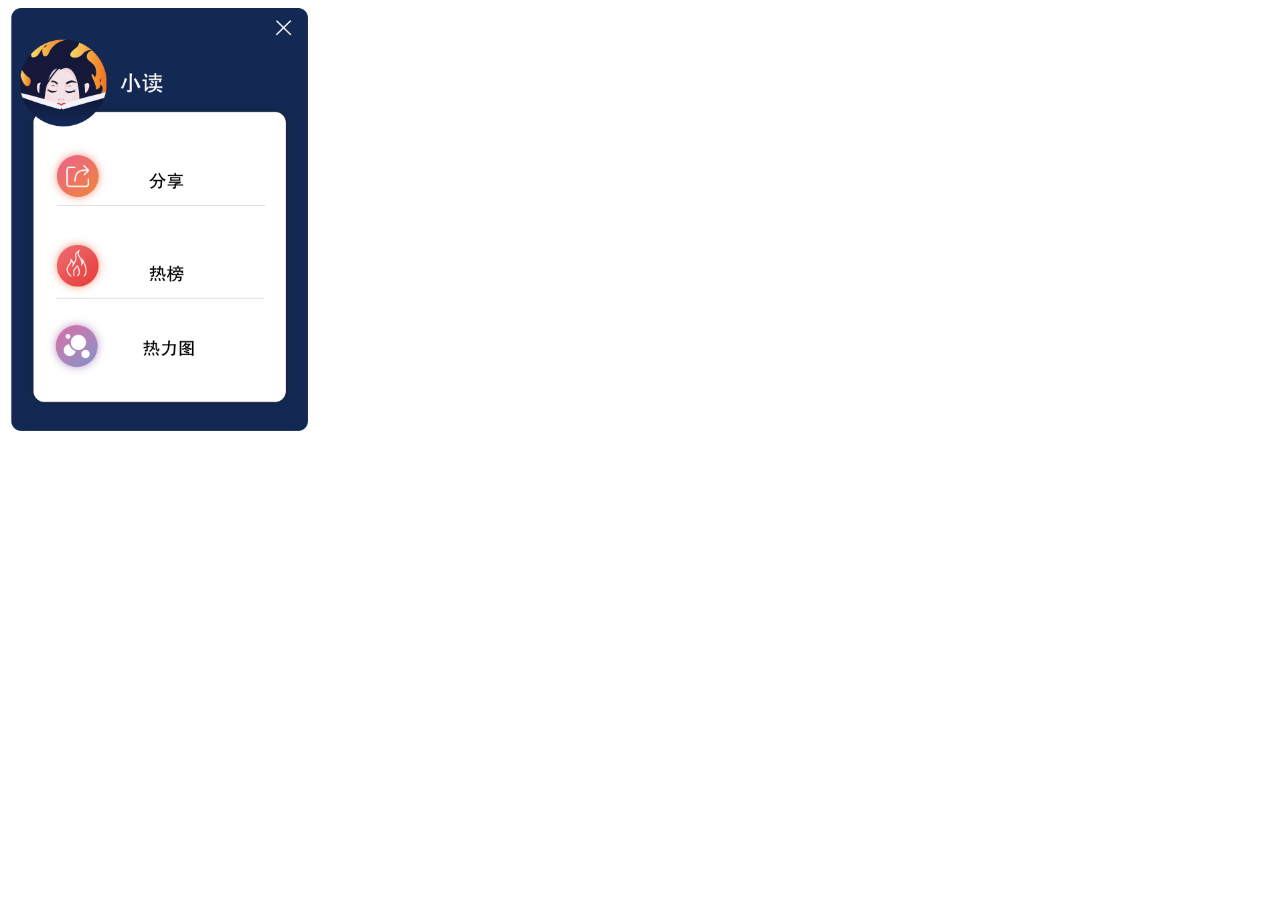
<file: web/popup.html>
<!doctype html>
<html>
    <head>
        <title>卡片分享hackday</title>
        <meta charset="utf-8"/>
        <link href="popup.css" type="text/css" rel="stylesheet"/>
    </head>
    <body>
        <img id="back" src="images/tanchuang.png">


        <div id="close"></div>

        <div class="share"></div>

        <div class="rank"></div>

        <div class="com"></div>

        <script src="js/jquery-3.4.1.js"></script>
        <script type="text/javascript" src="popup.js"></script>
    </body>
    
</html>
</file>
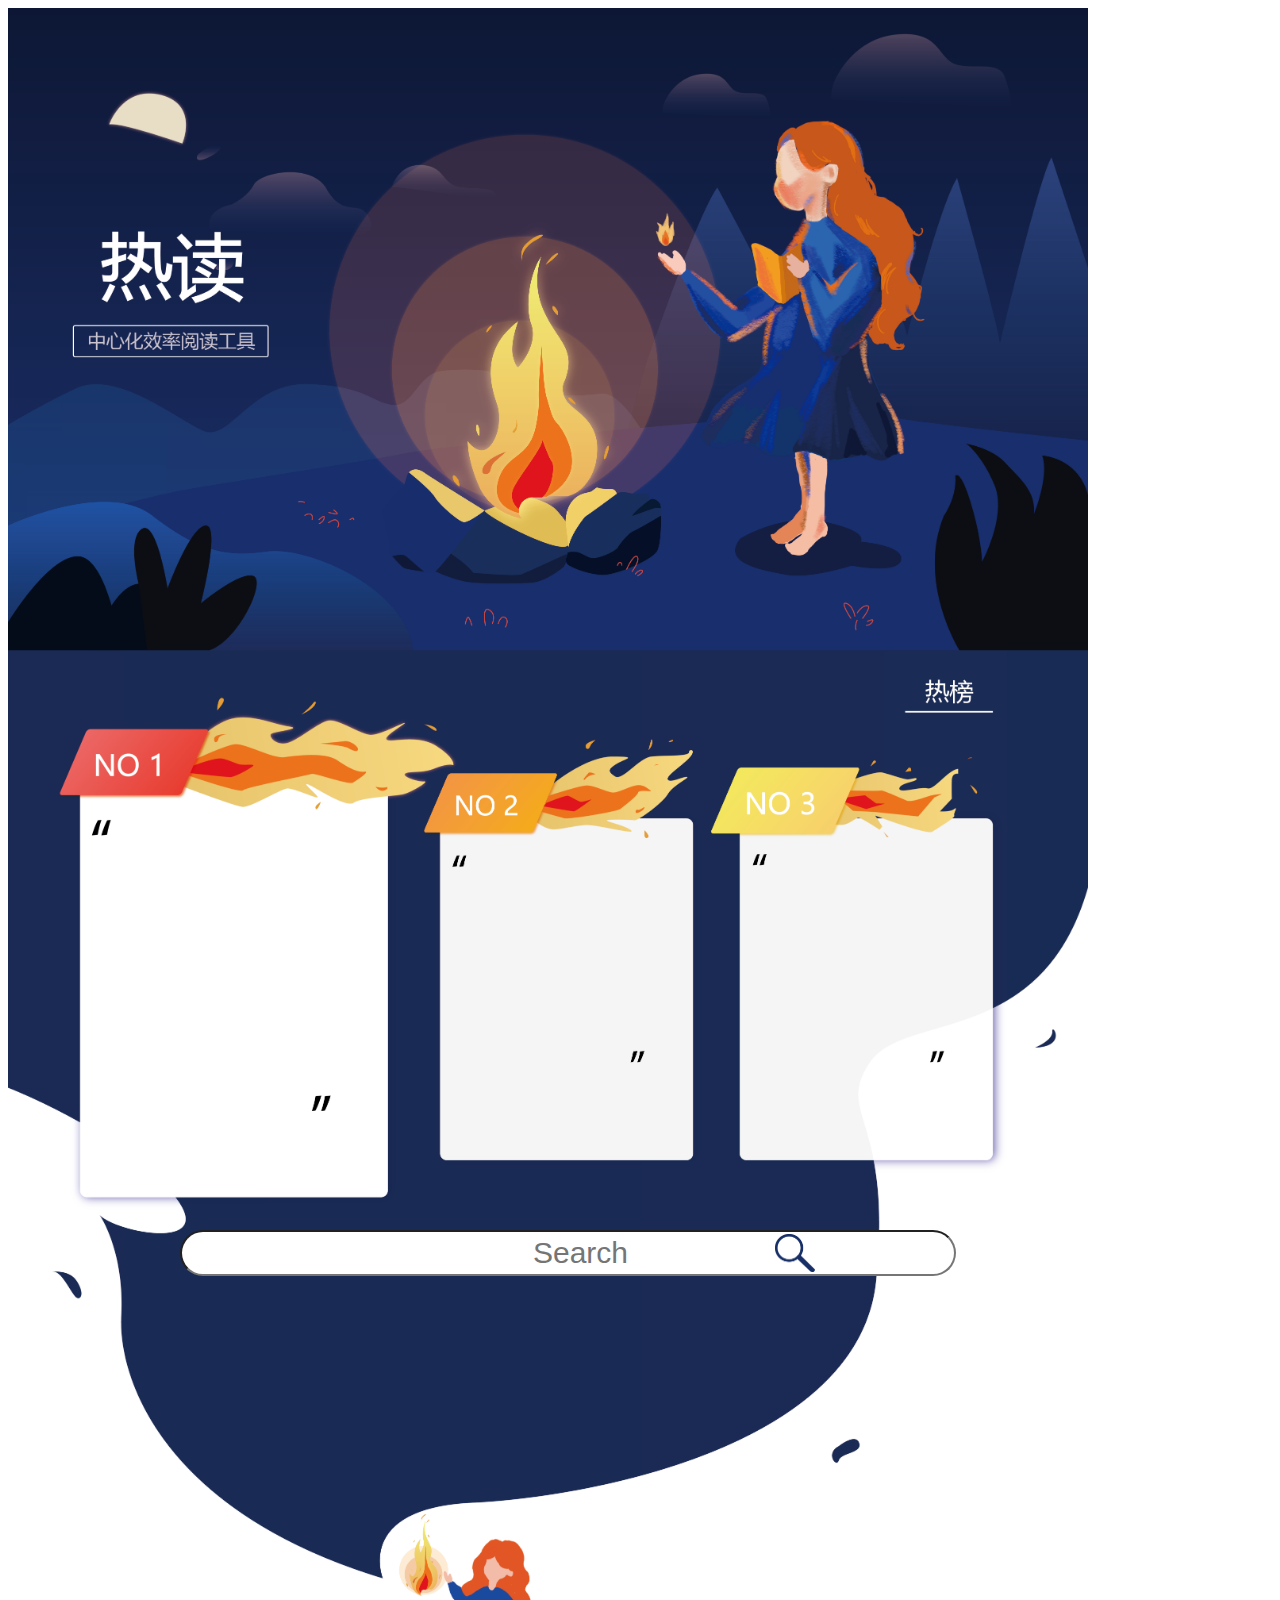
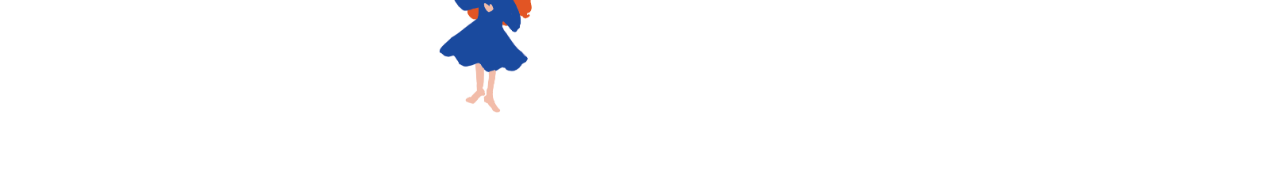
<file: web/rank.html>
<!doctype html>
<html>
    <head>
        <title>rank</title>
        <meta charset="utf-8"/>
        <link href="rank.css" type="text/css" rel="stylesheet"/>
    </head>
    <body>
        <img  id="back" src="images/back.png">
        <div class="search">
            <input id="input" type="text" placeholder="   Search">
            <div id="submit">
                <img  src="images/search.png">
            </div>
            
        </div>

        <div class="rank">

        </div>

        <script src="js/jquery-3.4.1.js"></script>
        <script type="text/javascript" src="rank.js"></script>
    </body>
    
</html>
</file>
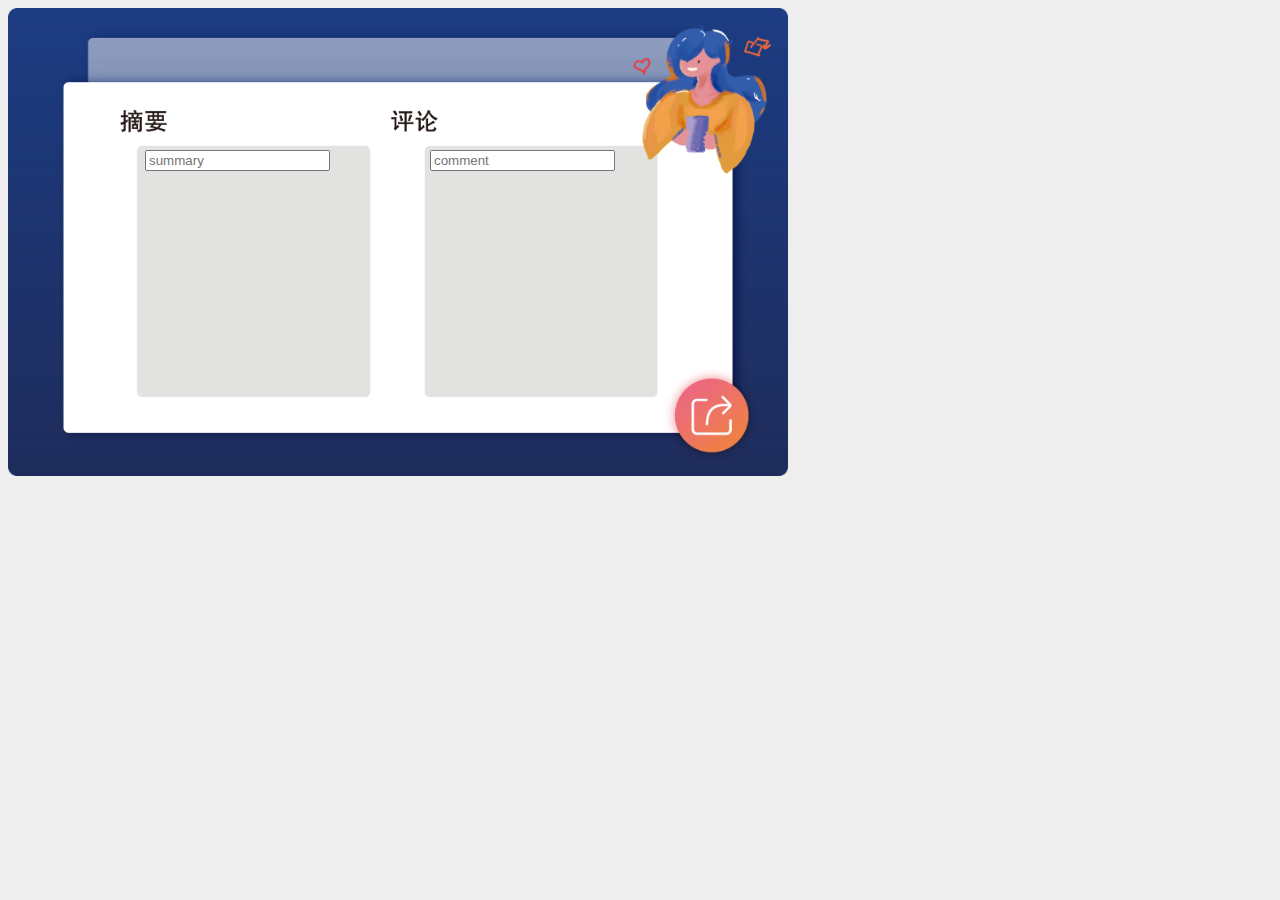
<file: web/share.html>
<!doctype html>
<html>
    <head>
        <title>share</title>
        <meta charset="utf-8"/>
        <link href="share.css" type="text/css" rel="stylesheet"/>
    </head>
    <body>

        <img id="back" src="images/zhuanfa.png">
        <div class="sum">
            <input type="text" id="summary" placeholder="summary">
        </div>
            
        <div class="com">
            <input type="text" id="comment" placeholder="comment">
        </div>

        <div id="confirm"></div>
        
        <img id="card">
        <div id="qrcode"></div>

        
        <script src="js/jquery-3.4.1.js"></script>
        <script src="js/jquery-qrcode.js"></script>
        <script src="share.js"></script>
    </body>
    
</html>
</file>
<file: web/popup.css>
body {
    min-width: 200px;
    min-height: 300px;
}

#back {
    margin: 0;
    width: 300px;
}

div {
    position: absolute;
    left: 60px;
    width: 200px;
    height: 60px;
}

.share {
    top: 70px;
}

.rank {
    top: 230px;
}

.com {
    top: 310px;
}

div:hover {
    cursor: pointer;
}

.share {
    margin-top: 70px;
}

#close {
    width: 14px;
    height: 14px;
    position: absolute;
    top: 20px;
    left: 277px;
}
</file>
<file: web/rank.css>
body {
    width: 1080px;
    height: 1080px;
    font-family: SimSun, "宋体";
}

#back {
    width: 1080px;
}

.search {
    width: 80%;
    height: 40px;
    margin: 10px auto;
}


.rank0 {
    font-size: 30px;
    position: absolute;
    top: 840px;
    left: 125px;
    width: 200px;
    height: 220px;
}

.rank1 {
    font-size: 25px;
    position: absolute;
    top: 870px;
    left: 475px;
    width: 165px;
    height: 165px;

}

.rank2 {
    font-size: 25px;
    position: absolute;
    top: 870px;
    left: 775px;
    width: 165px;
    height: 165px;

}

.title {
    float: left;
}

.count {
    color: #ed721e;
    font-size: 25px;
    position: absolute;
    bottom: -145px;

}

#submit {
    float: right;
    width: 8%;
    height: 30px;
}

#submit img {
    position: absolute;
    top: 1234px;
    left: 775px;
    width: 40px;
}

#submit img:hover {
    cursor: pointer;
}

#input {
    text-align: center;
    font-size: 30px;
    height: 40px;
    width: 60%;
    position: absolute;
    top: 1230px;
    left: 180px;
    border-radius: 25px;
}

a {
    color: black;
    text-decoration: none;
}
</file>
<file: web/share.css>
body {
    min-width: 420px;
    min-height: 250px;
    background: #eee;
}


.sum {
    position: absolute;
    top: 150px;
    left: 145px;
    width: 220px;
    height: 245px;
}

.com {
    position: absolute;
    top: 150px;
    left: 430px;
    width: 220px;
    height: 245px;
}|

#qrcode {
    position: absolute;
    top: 280px;
    left: 650px;
}

#confirm {
    width: 65px;
    height: 65px;
    position: absolute;
    top: 380px;
    left: 680px;
}

img {
    z-index: -1;
}

.text1 {
    font-size: 20px;
    position: absolute;
    top: 200px;
    left: 100px;
    width: 235px;
    height: 150px;
}

.text2  {
    font-size: 35px;
    position: absolute;
    top: 25px;
    left: 340px;
    width: 280px;
    height: 70px;
}

#back {
    width: 780px;

}
</file>
